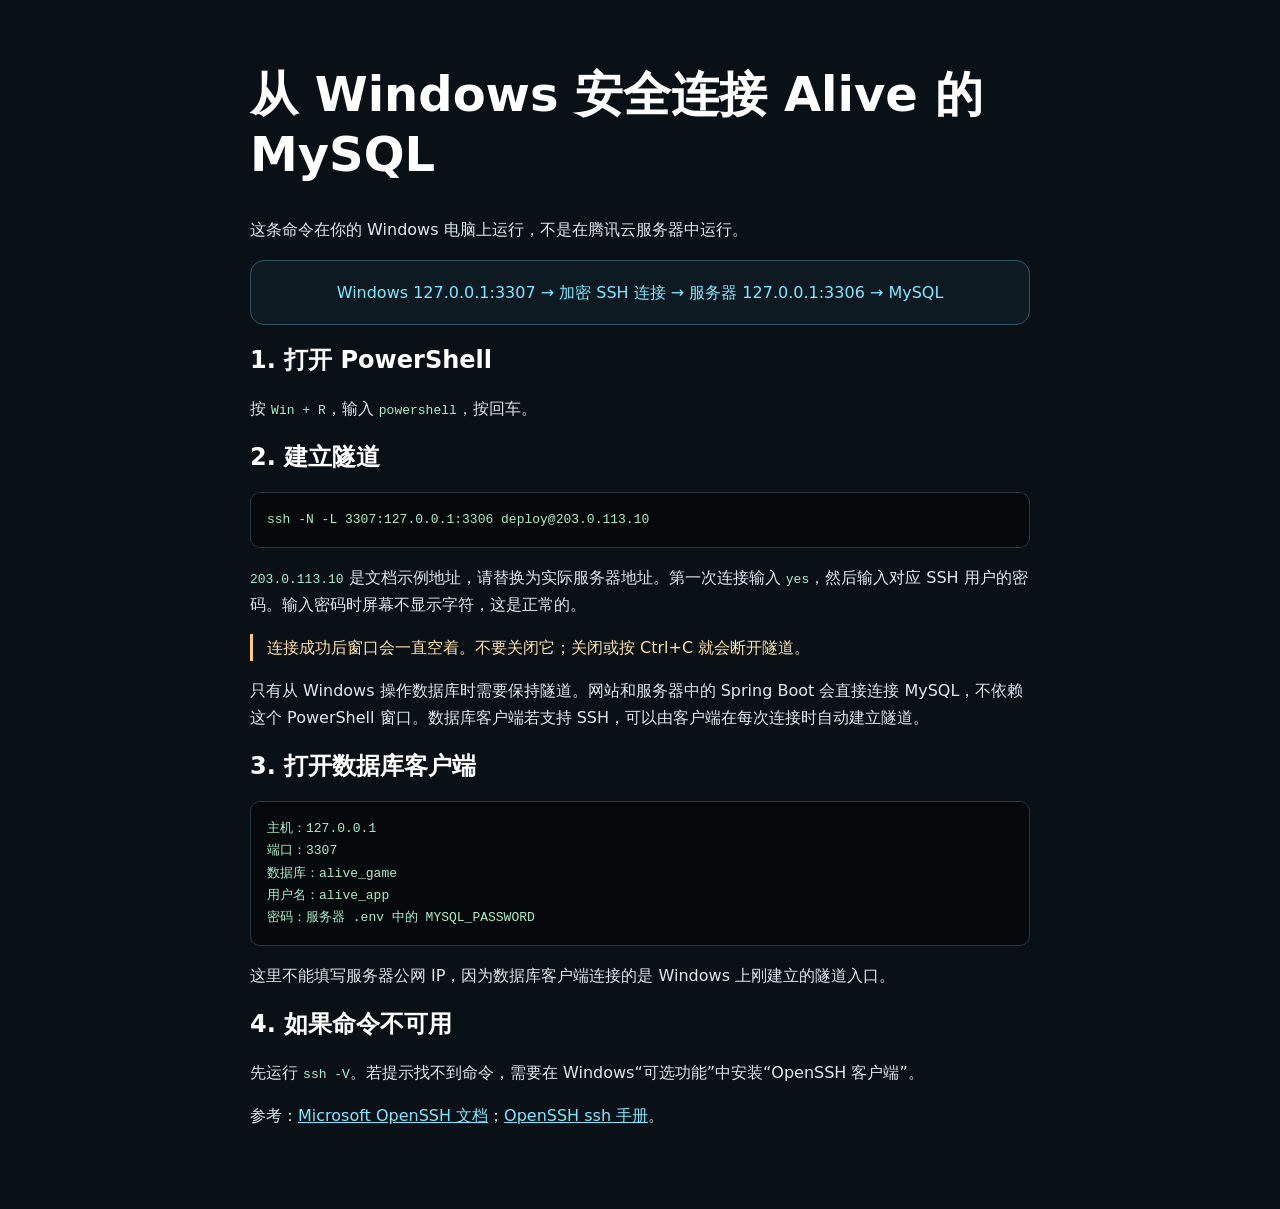
<file: docs/ssh-mysql-tunnel.html>
<!doctype html>
<html lang="zh-CN">
<head>
  <meta charset="utf-8">
  <meta name="viewport" content="width=device-width, initial-scale=1">
  <title>Alive：从 Windows 连接服务器 MySQL</title>
  <style>
    :root { color-scheme: dark; font-family: system-ui, "Microsoft YaHei", sans-serif; }
    body { max-width: 780px; margin: 0 auto; padding: 32px 20px 64px; background: #091016; color: #dce8ef; line-height: 1.7; }
    h1, h2 { line-height: 1.25; color: #fff; }
    h1 { font-size: clamp(28px, 6vw, 48px); }
    .flow { padding: 18px; border: 1px solid #315467; border-radius: 14px; background: #0e1a22; color: #80e8ff; text-align: center; }
    code { color: #a8f0cc; }
    pre { overflow-x: auto; padding: 16px; border-radius: 10px; background: #05090c; border: 1px solid #263943; }
    .note { border-left: 3px solid #ffcc66; padding-left: 14px; color: #ffe3a6; }
    a { color: #80e8ff; }
  </style>
</head>
<body>
  <h1>从 Windows 安全连接 Alive 的 MySQL</h1>
  <p>这条命令在你的 Windows 电脑上运行，不是在腾讯云服务器中运行。</p>
  <p class="flow">Windows 127.0.0.1:3307 → 加密 SSH 连接 → 服务器 127.0.0.1:3306 → MySQL</p>

  <h2>1. 打开 PowerShell</h2>
  <p>按 <code>Win + R</code>，输入 <code>powershell</code>，按回车。</p>

  <h2>2. 建立隧道</h2>
  <pre><code>ssh -N -L 3307:127.0.0.1:3306 deploy@203.0.113.10</code></pre>
  <p><code>203.0.113.10</code> 是文档示例地址，请替换为实际服务器地址。第一次连接输入 <code>yes</code>，然后输入对应 SSH 用户的密码。输入密码时屏幕不显示字符，这是正常的。</p>
  <p class="note">连接成功后窗口会一直空着。不要关闭它；关闭或按 Ctrl+C 就会断开隧道。</p>
  <p>只有从 Windows 操作数据库时需要保持隧道。网站和服务器中的 Spring Boot 会直接连接 MySQL，不依赖这个 PowerShell 窗口。数据库客户端若支持 SSH，可以由客户端在每次连接时自动建立隧道。</p>

  <h2>3. 打开数据库客户端</h2>
  <pre><code>主机：127.0.0.1
端口：3307
数据库：alive_game
用户名：alive_app
密码：服务器 .env 中的 MYSQL_PASSWORD</code></pre>
  <p>这里不能填写服务器公网 IP，因为数据库客户端连接的是 Windows 上刚建立的隧道入口。</p>

  <h2>4. 如果命令不可用</h2>
  <p>先运行 <code>ssh -V</code>。若提示找不到命令，需要在 Windows“可选功能”中安装“OpenSSH 客户端”。</p>

  <p>参考：<a href="https://learn.microsoft.com/windows-server/administration/openssh/openssh-overview">Microsoft OpenSSH 文档</a>；<a href="https://man.openbsd.org/ssh">OpenSSH ssh 手册</a>。</p>
</body>
</html>
</file>
